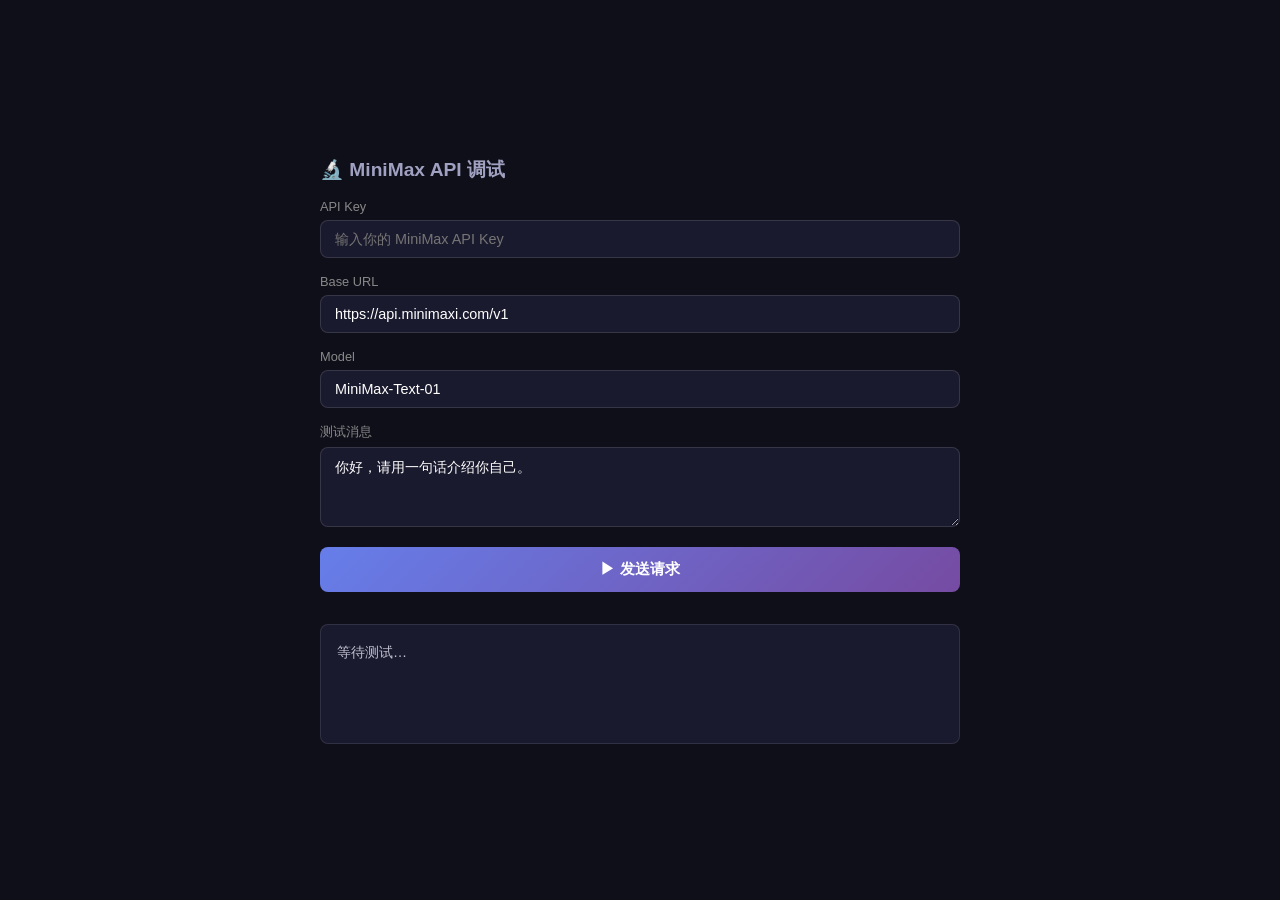
<file: api-test/index.html>
<!DOCTYPE html>
<html lang="zh-CN">
<head>
    <meta charset="UTF-8">
    <title>MiniMax API 测试</title>
    <style>
        * { box-sizing: border-box; margin: 0; padding: 0; }
        body {
            font-family: 'Segoe UI', sans-serif;
            background: #0f0f1a;
            color: #fff;
            min-height: 100vh;
            display: flex;
            align-items: center;
            justify-content: center;
        }
        .container {
            width: 640px;
            display: flex;
            flex-direction: column;
            gap: 16px;
        }
        h2 { font-size: 1.2rem; color: #a0a0c0; }
        label { font-size: 0.8rem; color: #888; display: block; margin-bottom: 6px; }
        input, textarea, select {
            width: 100%;
            background: #1a1a2e;
            border: 1px solid rgba(255,255,255,0.12);
            border-radius: 8px;
            padding: 10px 14px;
            color: #fff;
            font-size: 0.9rem;
            outline: none;
        }
        input:focus, textarea:focus { border-color: #667eea; }
        textarea { resize: vertical; height: 80px; }
        button {
            background: linear-gradient(135deg, #667eea, #764ba2);
            color: #fff;
            border: none;
            border-radius: 8px;
            padding: 12px;
            cursor: pointer;
            font-size: 0.95rem;
            font-weight: 600;
            transition: opacity 0.2s;
        }
        button:hover { opacity: 0.85; }
        button:disabled { opacity: 0.4; cursor: not-allowed; }
        #result {
            background: #1a1a2e;
            border: 1px solid rgba(255,255,255,0.1);
            border-radius: 8px;
            padding: 16px;
            font-size: 0.88rem;
            line-height: 1.7;
            color: #c0c0d0;
            white-space: pre-wrap;
            min-height: 120px;
            word-break: break-word;
        }
        #status {
            font-size: 0.8rem;
            padding: 6px 12px;
            border-radius: 6px;
            display: inline-block;
        }
        .ok  { background: #052e16; color: #6ee7b7; }
        .err { background: #2d0a0a; color: #fca5a5; }
        .ing { background: #1e1b4b; color: #a5b4fc; }
    </style>
</head>
<body>
<div class="container">
    <h2>🔬 MiniMax API 调试</h2>

    <div>
        <label>API Key</label>
        <input type="password" id="apiKey" placeholder="输入你的 MiniMax API Key" />
    </div>

    <div>
        <label>Base URL</label>
        <input type="text" id="baseUrl" value="https://api.minimaxi.com/v1" />
    </div>

    <div>
        <label>Model</label>
        <input type="text" id="model" value="MiniMax-Text-01" />
    </div>

    <div>
        <label>测试消息</label>
        <textarea id="message">你好，请用一句话介绍你自己。</textarea>
    </div>

    <button id="sendBtn" onclick="runTest()">▶ 发送请求</button>

    <div id="statusBar"></div>
    <div id="result">等待测试…</div>
</div>

<script>
function setStatus(text, type) {
    const el = document.getElementById('statusBar');
    el.innerHTML = `<span class="${type}" id="status">${text}</span>`;
}

async function runTest() {
    const apiKey  = document.getElementById('apiKey').value.trim();
    const baseUrl = document.getElementById('baseUrl').value.trim();
    const model   = document.getElementById('model').value.trim();
    const message = document.getElementById('message').value.trim();
    const result  = document.getElementById('result');
    const btn     = document.getElementById('sendBtn');

    if (!apiKey) { setStatus('❌ 请先填写 API Key', 'err'); return; }

    btn.disabled = true;
    result.textContent = '';
    setStatus('⏳ 请求中…', 'ing');

    const url = `${baseUrl}/text/chatcompletion_v2`;

    try {
        const resp = await fetch(url, {
            method: 'POST',
            headers: {
                'Content-Type': 'application/json',
                'Authorization': `Bearer ${apiKey}`,
            },
            body: JSON.stringify({
                model,
                messages: [{ role: 'user', content: message }],
                stream: true,
            }),
        });

        setStatus(`HTTP ${resp.status} ${resp.statusText}`, resp.ok ? 'ing' : 'err');

        if (!resp.ok) {
            const errText = await resp.text();
            result.textContent = `[响应头]\n${[...resp.headers].map(([k,v])=>`${k}: ${v}`).join('\n')}\n\n[响应体]\n${errText}`;
            setStatus(`❌ HTTP ${resp.status}`, 'err');
            return;
        }

        // 打印关键响应头
        const headers = ['content-type', 'transfer-encoding', 'x-request-id'];
        let headerInfo = headers.map(h => `${h}: ${resp.headers.get(h) || '(无)'}`).join('\n');
        result.textContent += `[响应头]\n${headerInfo}\n\n`;

        // 先尝试直接读取全部文本
        const rawText = await resp.text();
        result.textContent += `[原始响应长度] ${rawText.length} 字节\n`;
        result.textContent += `[原始响应前 800 字符]\n${rawText.slice(0, 800)}\n`;

        // 解析 SSE 行
        let chunkCount = 0;
        let hasContent = false;
        let hasReasoning = false;

        for (const line of rawText.split('\n')) {
            const raw = line.trim();
            if (!raw.startsWith('data:')) continue;
            const jsonStr = raw.slice(5).trim();
            if (jsonStr === '[DONE]') continue;
            try {
                const chunk = JSON.parse(jsonStr);
                chunkCount++;
                const delta = chunk.choices?.[0]?.delta || {};
                const keys = Object.keys(delta);
                if (chunkCount <= 5) {
                    result.textContent += `\n[chunk ${chunkCount}] delta: ${JSON.stringify(delta).slice(0, 300)}`;
                }
                if (delta.content) hasContent = true;
                if (delta.reasoning_content) hasReasoning = true;
            } catch {}
        }

        const summary = [
            `共 ${chunkCount} chunk`,
            hasContent   ? '✅ content'           : '❌ 无content',
            hasReasoning ? '🧠 reasoning_content' : '',
        ].filter(Boolean).join(' | ');
        setStatus(summary, hasContent || hasReasoning ? 'ok' : 'err');

    } catch (e) {
        result.textContent = `[JS 错误]\n${e.message}\n\n${e.stack || ''}`;
        setStatus(`❌ 网络/CORS 错误`, 'err');
    } finally {
        btn.disabled = false;
    }
}
</script>
</body>
</html>
</file>
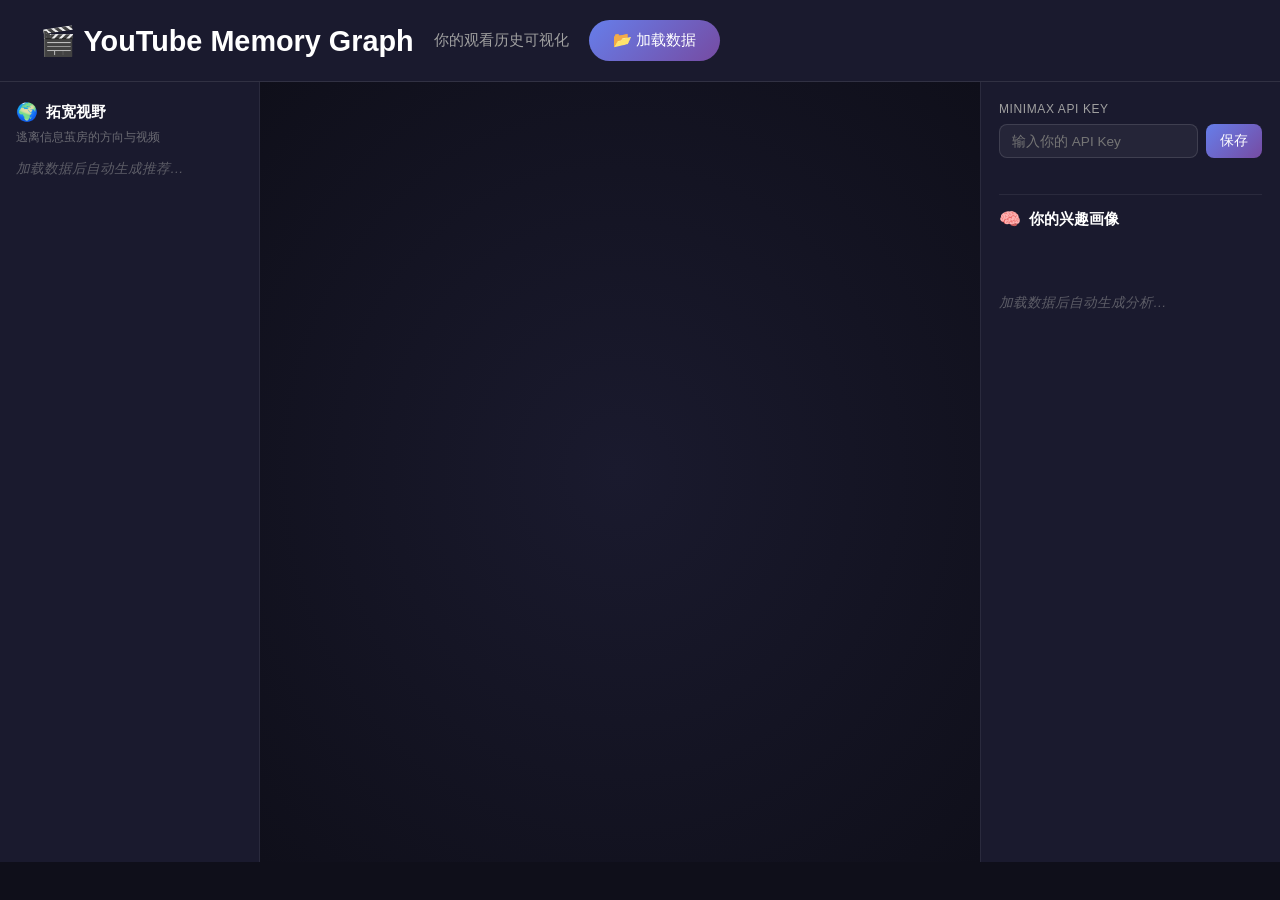
<file: frontend/index.html>
<!DOCTYPE html>
<html lang="zh-CN">
<head>
    <meta charset="UTF-8">
    <meta name="viewport" content="width=device-width, initial-scale=1.0">
    <title>YouTube Memory Graph - 个人记忆图谱</title>
    <link rel="stylesheet" href="styles.css">
</head>
<body>
    <div id="app">
        <!-- Header -->
        <header class="header">
            <h1>🎬 YouTube Memory Graph</h1>
            <p class="subtitle">你的观看历史可视化</p>
            <button id="loadDataBtn" class="btn-primary">📂 加载数据</button>
            <input type="file" id="fileInput" accept=".json" style="display: none;">
        </header>

        <!-- Bubble View -->
        <div id="bubbleView" class="view">
            <div class="bubble-layout">
                <!-- 左：建议栏 -->
                <div id="suggestPanel" class="suggest-panel">
                    <div class="suggest-panel-header">
                        <span class="suggest-panel-icon">🌍</span>
                        <span class="suggest-panel-title">拓宽视野</span>
                    </div>
                    <p class="suggest-subtitle">逃离信息茧房的方向与视频</p>
                    <div id="suggestResult" class="suggest-result">
                        <p class="ai-placeholder">加载数据后自动生成推荐…</p>
                    </div>
                </div>

                <!-- 中：气泡图 -->
                <div class="canvas-container">
                    <canvas id="bubbleCanvas"></canvas>
                </div>

                <!-- 右：AI 分析栏 -->
                <div id="aiPanel" class="ai-panel">
                    <div class="ai-key-section">
                        <label class="ai-key-label">MiniMax API Key</label>
                        <div class="ai-key-row">
                            <input type="password" id="apiKeyInput" class="ai-key-input" placeholder="输入你的 API Key" autocomplete="off" />
                            <button id="saveKeyBtn" class="ai-key-btn">保存</button>
                        </div>
                        <div id="keyStatus" class="key-status"></div>
                    </div>
                    <div class="ai-divider"></div>
                    <div class="ai-content">
                        <div class="ai-panel-header">
                            <span class="ai-panel-icon">🧠</span>
                            <span class="ai-panel-title">你的兴趣画像</span>
                        </div>
                        <div id="aiResult" class="ai-result">
                            <p class="ai-placeholder">加载数据后自动生成分析…</p>
                        </div>
                    </div>
                </div>
            </div>
        </div>

        <!-- Knowledge Graph View -->
        <div id="graphView" class="view hidden">
            <div class="canvas-container">
                <canvas id="graphCanvas"></canvas>
            </div>
            <button id="backBtn" class="btn-back">← 返回气泡图</button>
        </div>

        <!-- Tooltip -->
        <div id="tooltip" class="tooltip hidden">
            <h3 class="tooltip-title"></h3>
            <p class="tooltip-channel"></p>
            <p class="tooltip-time"></p>
            <p class="tooltip-hint"></p>
        </div>

        <!-- Loading -->
        <div id="loading" class="loading hidden">
            <div class="spinner"></div>
            <p>加载中...</p>
        </div>
    </div>

    <!-- D3.js + Force -->
    <script src="https://d3js.org/d3.v7.min.js"></script>
    <script src="app.js"></script>
</body>
</html>
</file>
<file: frontend/styles.css>
/* ========================================
   YouTube Memory Graph - Styles
   ======================================== */

* {
    margin: 0;
    padding: 0;
    box-sizing: border-box;
}

:root {
    --bg-primary: #0f0f1a;
    --bg-secondary: #1a1a2e;
    --text-primary: #ffffff;
    --text-secondary: #a0a0a0;
    --accent: #ff6b6b;
    --transition-fast: 0.2s;
    --transition-normal: 0.3s;
    --transition-slow: 0.8s;
}

body {
    font-family: 'Segoe UI', Tahoma, Geneva, Verdana, sans-serif;
    background: var(--bg-primary);
    color: var(--text-primary);
    min-height: 100vh;
    overflow-x: hidden;
}

/* ========================================
   Layout
   ======================================== */

#app {
    width: 100%;
    min-height: 100vh;
    position: relative;
}

.view {
    width: 100%;
    min-height: calc(100vh - 120px);
    position: relative;
    transition: opacity var(--transition-normal);
}

.view.hidden {
    display: none;
}

/* ========================================
   Header
   ======================================== */

.header {
    padding: 20px 40px;
    background: var(--bg-secondary);
    display: flex;
    align-items: center;
    gap: 20px;
    flex-wrap: wrap;
    border-bottom: 1px solid rgba(255, 255, 255, 0.1);
}

.header h1 {
    font-size: 1.8rem;
    font-weight: 600;
}

.subtitle {
    color: var(--text-secondary);
    font-size: 0.95rem;
}

.btn-primary {
    background: linear-gradient(135deg, #667eea 0%, #764ba2 100%);
    color: white;
    border: none;
    padding: 10px 24px;
    border-radius: 25px;
    cursor: pointer;
    font-size: 0.95rem;
    font-weight: 500;
    transition: transform var(--transition-fast), box-shadow var(--transition-fast);
}

.btn-primary:hover {
    transform: translateY(-2px);
    box-shadow: 0 8px 25px rgba(102, 126, 234, 0.4);
}

/* ========================================
   Suggest Panel (左侧建议栏)
   ======================================== */

.suggest-panel {
    width: 260px;
    flex-shrink: 0;
    min-height: 0;
    background: var(--bg-secondary);
    border-right: 1px solid rgba(255, 255, 255, 0.07);
    display: flex;
    flex-direction: column;
    overflow-y: auto;
    padding: 20px 16px;
    gap: 10px;
}

.suggest-panel-header {
    display: flex;
    align-items: center;
    gap: 8px;
}

.suggest-panel-icon { font-size: 1.1rem; }

.suggest-panel-title {
    font-size: 0.95rem;
    font-weight: 600;
    color: white;
}

.suggest-subtitle {
    font-size: 0.75rem;
    color: rgba(160, 160, 160, 0.6);
    margin-top: -4px;
    margin-bottom: 4px;
}

.suggest-result {
    display: flex;
    flex-direction: column;
    gap: 12px;
}

.suggest-thinking {
    background: rgba(165, 180, 252, 0.05);
    border: 1px solid rgba(165, 180, 252, 0.15);
    border-radius: 8px;
    overflow: hidden;
}

.suggest-thinking-label {
    padding: 7px 12px;
    font-size: 0.78rem;
    color: #a5b4fc;
    border-bottom: 1px solid rgba(165, 180, 252, 0.1);
}

.suggest-thinking-text {
    padding: 10px 12px;
    font-size: 0.74rem;
    line-height: 1.6;
    color: rgba(160, 160, 180, 0.65);
    max-height: 200px;
    overflow-y: auto;
    word-break: break-word;
}

/* 视频卡片 */
.video-card {
    background: rgba(255, 255, 255, 0.04);
    border: 1px solid rgba(255, 255, 255, 0.07);
    border-radius: 10px;
    overflow: hidden;
    cursor: pointer;
    transition: transform 0.15s, border-color 0.15s;
    text-decoration: none;
    display: block;
}

.video-card:hover {
    transform: translateY(-2px);
    border-color: rgba(102, 126, 234, 0.4);
}

.video-thumb {
    width: 100%;
    aspect-ratio: 16 / 9;
    object-fit: cover;
    background: #1a1a2e;
    display: block;
}

.video-thumb-placeholder {
    width: 100%;
    aspect-ratio: 16 / 9;
    background: linear-gradient(135deg, #1a1a2e, #2a2a4e);
    display: flex;
    align-items: center;
    justify-content: center;
    font-size: 1.8rem;
}

.video-info {
    padding: 10px 12px;
}

.video-title {
    font-size: 0.82rem;
    font-weight: 600;
    color: white;
    line-height: 1.4;
    margin-bottom: 4px;
    display: -webkit-box;
    -webkit-line-clamp: 2;
    -webkit-box-orient: vertical;
    overflow: hidden;
}

.video-channel {
    font-size: 0.74rem;
    color: rgba(160, 160, 160, 0.7);
    margin-bottom: 5px;
}

.video-reason {
    font-size: 0.73rem;
    color: #a5b4fc;
    background: rgba(102, 126, 234, 0.1);
    border-radius: 4px;
    padding: 3px 7px;
    display: inline-block;
}

/* 建议栏骨架加载 */
.suggest-skeleton {
    background: rgba(255,255,255,0.04);
    border-radius: 10px;
    overflow: hidden;
}
.suggest-skeleton .skel-thumb {
    width: 100%;
    aspect-ratio: 16/9;
    background: linear-gradient(90deg, #1a1a2e 25%, #2a2a4e 50%, #1a1a2e 75%);
    background-size: 200% 100%;
    animation: shimmer 1.4s infinite;
}
.suggest-skeleton .skel-line {
    height: 10px;
    margin: 10px 12px 6px;
    border-radius: 4px;
    background: linear-gradient(90deg, #1a1a2e 25%, #2a2a4e 50%, #1a1a2e 75%);
    background-size: 200% 100%;
    animation: shimmer 1.4s infinite;
}
.suggest-skeleton .skel-line.short { width: 60%; }

@keyframes shimmer {
    0%   { background-position: 200% 0; }
    100% { background-position: -200% 0; }
}

/* ========================================
   Bubble Layout (canvas + ai panel)
   ======================================== */

.bubble-layout {
    display: flex;
    height: calc(100vh - 120px);
}

.bubble-layout .canvas-container {
    flex: 1;
    min-width: 0;
    height: 100%;
}

/* ========================================
   AI Panel
   ======================================== */

.ai-panel {
    width: 300px;
    flex-shrink: 0;
    min-height: 0;
    background: var(--bg-secondary);
    border-left: 1px solid rgba(255, 255, 255, 0.07);
    display: flex;
    flex-direction: column;
    overflow-y: auto;
    padding: 20px 18px;
    gap: 14px;
}

.ai-key-label {
    display: block;
    font-size: 0.75rem;
    color: var(--text-secondary);
    letter-spacing: 0.05em;
    text-transform: uppercase;
    margin-bottom: 8px;
}

.ai-key-row {
    display: flex;
    gap: 8px;
}

.ai-key-input {
    flex: 1;
    background: rgba(255, 255, 255, 0.05);
    border: 1px solid rgba(255, 255, 255, 0.12);
    border-radius: 8px;
    padding: 8px 12px;
    color: white;
    font-size: 0.85rem;
    outline: none;
    transition: border-color var(--transition-fast);
}

.ai-key-input:focus {
    border-color: rgba(102, 126, 234, 0.6);
}

.ai-key-btn {
    background: linear-gradient(135deg, #667eea 0%, #764ba2 100%);
    color: white;
    border: none;
    border-radius: 8px;
    padding: 8px 14px;
    cursor: pointer;
    font-size: 0.85rem;
    white-space: nowrap;
    transition: opacity var(--transition-fast);
}

.ai-key-btn:hover {
    opacity: 0.85;
}

.key-status {
    font-size: 0.78rem;
    margin-top: 6px;
    min-height: 16px;
    color: #6ee7b7;
}

.key-status.error {
    color: #fca5a5;
}

.ai-divider {
    height: 1px;
    background: rgba(255, 255, 255, 0.07);
    flex-shrink: 0;
}

.ai-panel-header {
    display: flex;
    align-items: center;
    gap: 8px;
    margin-bottom: 12px;
}

.ai-panel-icon {
    font-size: 1.1rem;
}

.ai-panel-title {
    font-size: 0.95rem;
    font-weight: 600;
    color: white;
}

.ai-result {
    font-size: 0.88rem;
    line-height: 1.75;
    color: var(--text-secondary);
    white-space: pre-wrap;
    word-break: break-word;
}

.ai-placeholder {
    color: rgba(160, 160, 160, 0.5);
    font-style: italic;
    font-size: 0.85rem;
}

.ai-result.streaming::after {
    content: '▋';
    display: inline;
    color: #667eea;
    animation: blink 0.7s step-end infinite;
}

.ai-thinking {
    color: #a5b4fc;
    font-size: 0.85rem;
    animation: blink 1.2s step-end infinite;
}

.thinking-block {
    margin-bottom: 14px;
    border: 1px solid rgba(165, 180, 252, 0.2);
    border-radius: 8px;
    overflow: hidden;
}

.thinking-block summary {
    padding: 8px 12px;
    font-size: 0.82rem;
    color: #a5b4fc;
    cursor: pointer;
    user-select: none;
    background: rgba(165, 180, 252, 0.06);
    list-style: none;
}

.thinking-block summary::-webkit-details-marker { display: none; }

.thinking-block[open] summary {
    border-bottom: 1px solid rgba(165, 180, 252, 0.15);
}

.thinking-content {
    padding: 10px 12px;
    font-size: 0.78rem;
    line-height: 1.65;
    color: rgba(160, 160, 180, 0.7);
    max-height: 260px;
    overflow-y: auto;
}

.ai-answer {
    font-size: 0.88rem;
    line-height: 1.75;
    color: var(--text-secondary);
}

/* ========================================
   Canvas Container
   ======================================== */

.canvas-container {
    width: 100%;
    height: calc(100vh - 120px);
    position: relative;
    overflow: hidden;
}

.canvas-container canvas {
    display: block;
}

/* ========================================
   Bubble Styles (kept for reference)
   ======================================== */

/* ========================================
   Graph Container (kept for reference)
   ======================================== */

/* ========================================
   Back Button
   ======================================== */

.btn-back {
    position: fixed;
    top: 20px;
    right: 20px;
    background: rgba(255, 255, 255, 0.1);
    color: white;
    border: 1px solid rgba(255, 255, 255, 0.2);
    padding: 12px 24px;
    border-radius: 25px;
    cursor: pointer;
    font-size: 0.95rem;
    z-index: 100;
    backdrop-filter: blur(10px);
    transition: all var(--transition-fast);
}

.btn-back:hover {
    background: rgba(255, 255, 255, 0.2);
    transform: translateX(-5px);
}

/* ========================================
   Tooltip
   ======================================== */

.tooltip {
    position: fixed;
    background: rgba(20, 20, 35, 0.95);
    color: white;
    padding: 20px;
    border-radius: 15px;
    max-width: 350px;
    min-width: 250px;
    z-index: 1000;
    pointer-events: none;
    opacity: 0;
    transform: translateY(10px);
    transition: opacity var(--transition-fast), transform var(--transition-fast);
    backdrop-filter: blur(15px);
    border: 1px solid rgba(255, 255, 255, 0.1);
    box-shadow: 0 10px 40px rgba(0, 0, 0, 0.5);
}

.tooltip.visible {
    opacity: 1;
    transform: translateY(0);
    pointer-events: auto;
}

.tooltip-title {
    font-size: 1rem;
    font-weight: 600;
    margin-bottom: 10px;
    line-height: 1.4;
    color: white;
}

.tooltip-channel {
    font-size: 0.85rem;
    color: #888;
    margin-bottom: 5px;
}

.tooltip-time {
    font-size: 0.8rem;
    color: #666;
    margin-bottom: 8px;
}

.tooltip-hint {
    font-size: 0.8rem;
    color: #ff6b6b;
    font-weight: bold;
    margin-top: 8px;
}

.tooltip-link {
    display: inline-block;
    background: linear-gradient(135deg, #ff6b6b 0%, #ee5a5a 100%);
    color: white;
    padding: 8px 16px;
    border-radius: 20px;
    text-decoration: none;
    font-size: 0.85rem;
    font-weight: 500;
    transition: transform var(--transition-fast), box-shadow var(--transition-fast);
}

.tooltip-link:hover {
    transform: scale(1.05);
    box-shadow: 0 5px 20px rgba(255, 107, 107, 0.4);
}

/* ========================================
   Loading
   ======================================== */

.loading {
    position: fixed;
    top: 0;
    left: 0;
    width: 100%;
    height: 100%;
    background: rgba(15, 15, 26, 0.9);
    display: flex;
    flex-direction: column;
    align-items: center;
    justify-content: center;
    z-index: 2000;
}

.loading.hidden {
    display: none;
}

.spinner {
    width: 50px;
    height: 50px;
    border: 4px solid rgba(255, 255, 255, 0.1);
    border-top-color: #667eea;
    border-radius: 50%;
    animation: spin 1s linear infinite;
}

@keyframes spin {
    to { transform: rotate(360deg); }
}

.loading p {
    margin-top: 20px;
    color: var(--text-secondary);
}

/* ========================================
   Empty State
   ======================================== */

.empty-state {
    position: absolute;
    top: 50%;
    left: 50%;
    transform: translate(-50%, -50%);
    text-align: center;
    color: var(--text-secondary);
}

.empty-state h2 {
    font-size: 1.5rem;
    margin-bottom: 10px;
    color: white;
}

.empty-state p {
    font-size: 1rem;
}

/* ========================================
   Stats Bar
   ======================================== */

.stats-bar {
    position: fixed;
    bottom: 20px;
    left: 20px;
    background: rgba(20, 20, 35, 0.9);
    padding: 15px 20px;
    border-radius: 10px;
    backdrop-filter: blur(10px);
    border: 1px solid rgba(255, 255, 255, 0.1);
    z-index: 50;
}

.stats-bar p {
    font-size: 0.85rem;
    color: var(--text-secondary);
    margin: 3px 0;
}

.stats-bar span {
    color: white;
    font-weight: 600;
}

/* ========================================
   Responsive
   ======================================== */

@media (max-width: 768px) {
    .header {
        padding: 15px 20px;
    }

    .header h1 {
        font-size: 1.3rem;
    }

    .btn-primary {
        padding: 8px 16px;
        font-size: 0.85rem;
    }

    .tooltip {
        max-width: 280px;
        padding: 15px;
    }

    .stats-bar {
        bottom: 10px;
        left: 10px;
        padding: 10px 15px;
    }
}

/* ========================================
   Animations
   ======================================== */

@keyframes fadeIn {
    from {
        opacity: 0;
        transform: scale(0.9);
    }
    to {
        opacity: 1;
        transform: scale(1);
    }
}

@keyframes fadeOut {
    from {
        opacity: 1;
        transform: scale(1);
    }
    to {
        opacity: 0;
        transform: scale(0.9);
    }
}

.bubble-enter {
    animation: fadeIn 0.5s ease-out forwards;
}

/* ========================================
   Background Effects
   ======================================== */

.canvas-container {
    background: radial-gradient(ellipse at center, var(--bg-secondary) 0%, var(--bg-primary) 100%);
}
</file>
